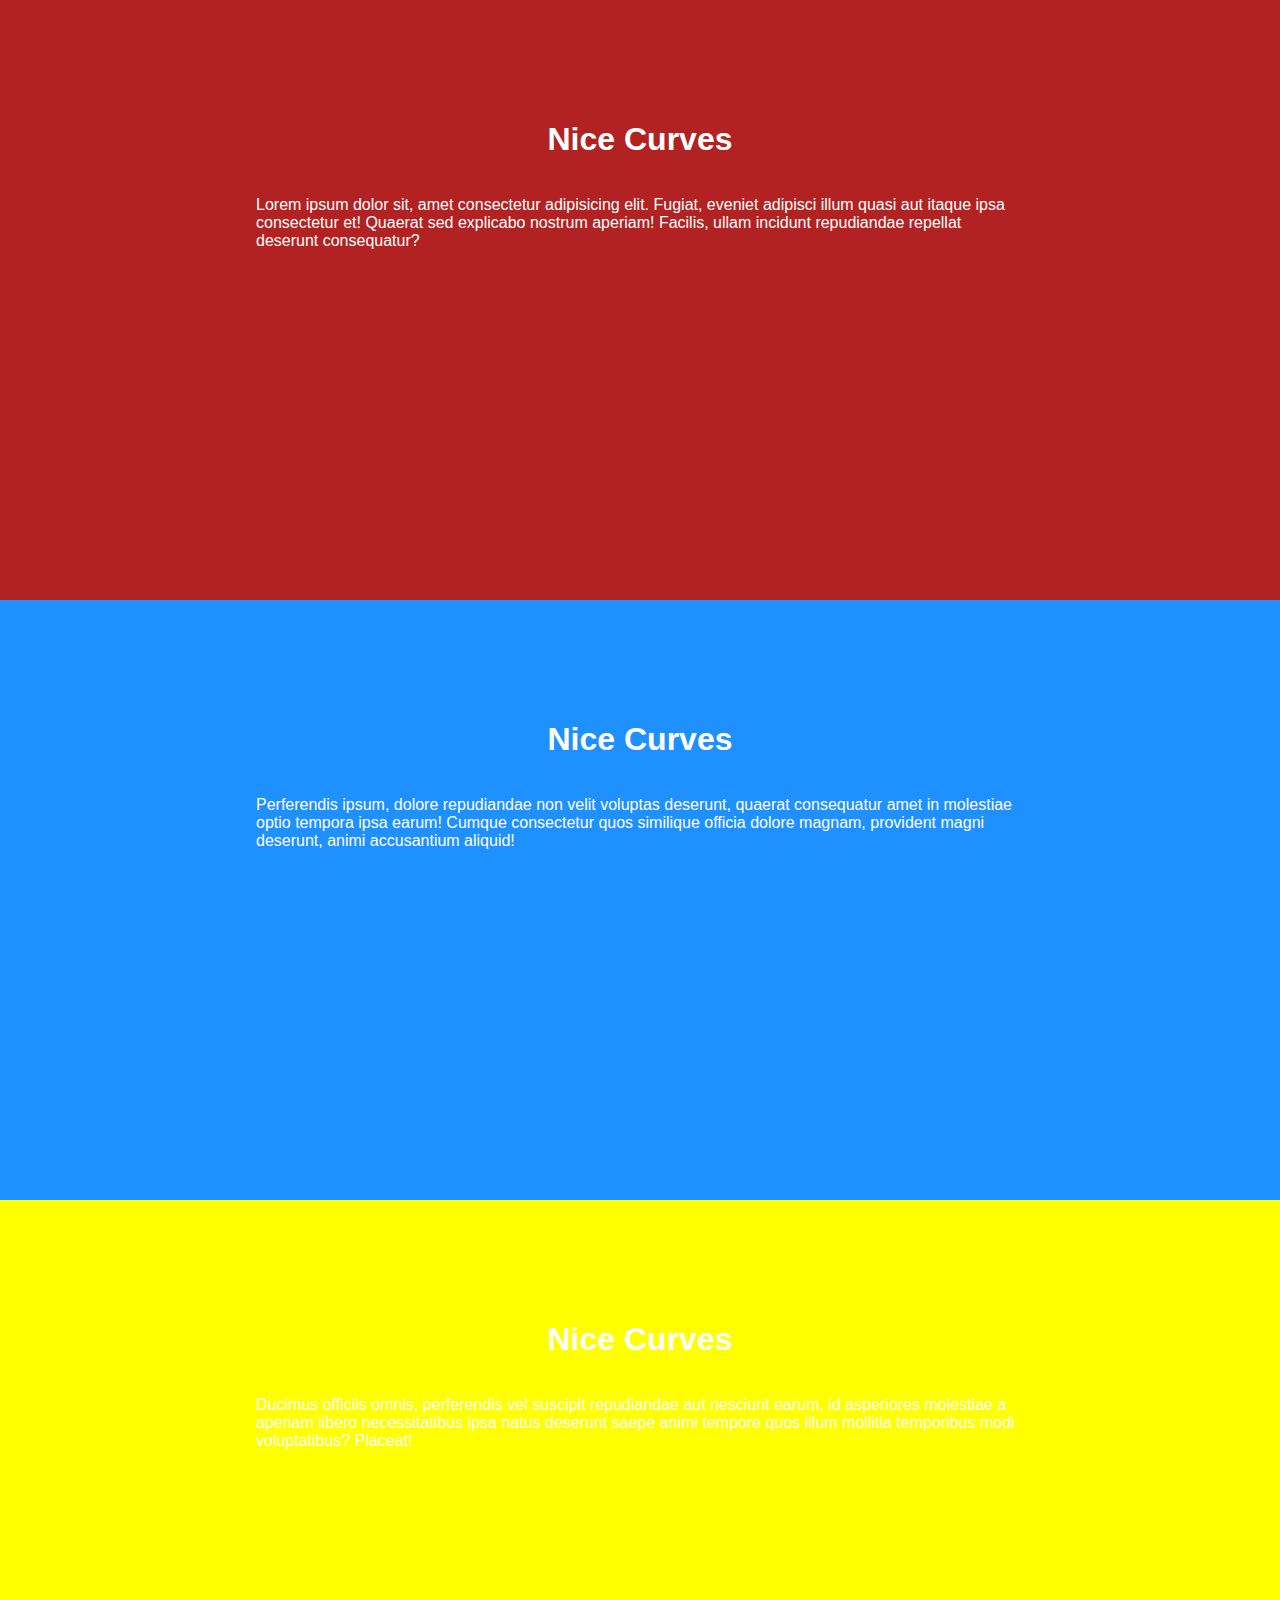
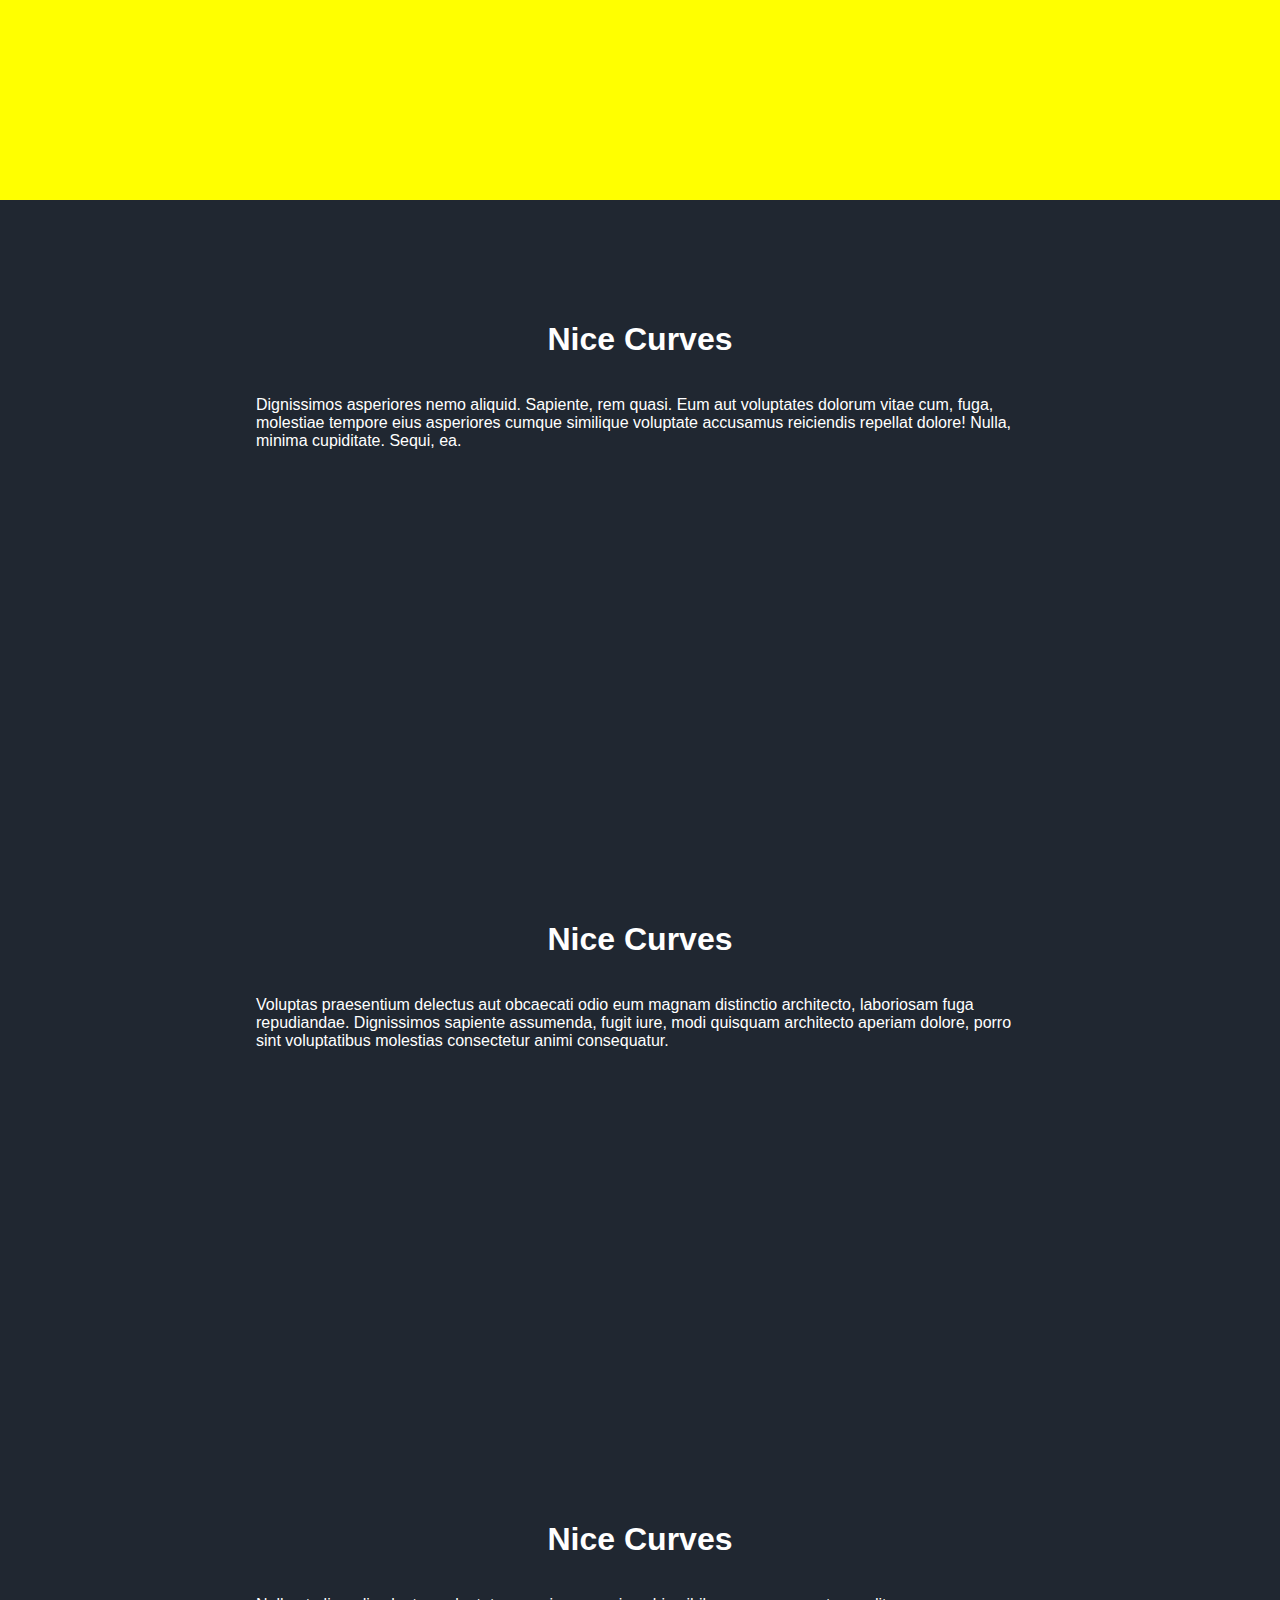
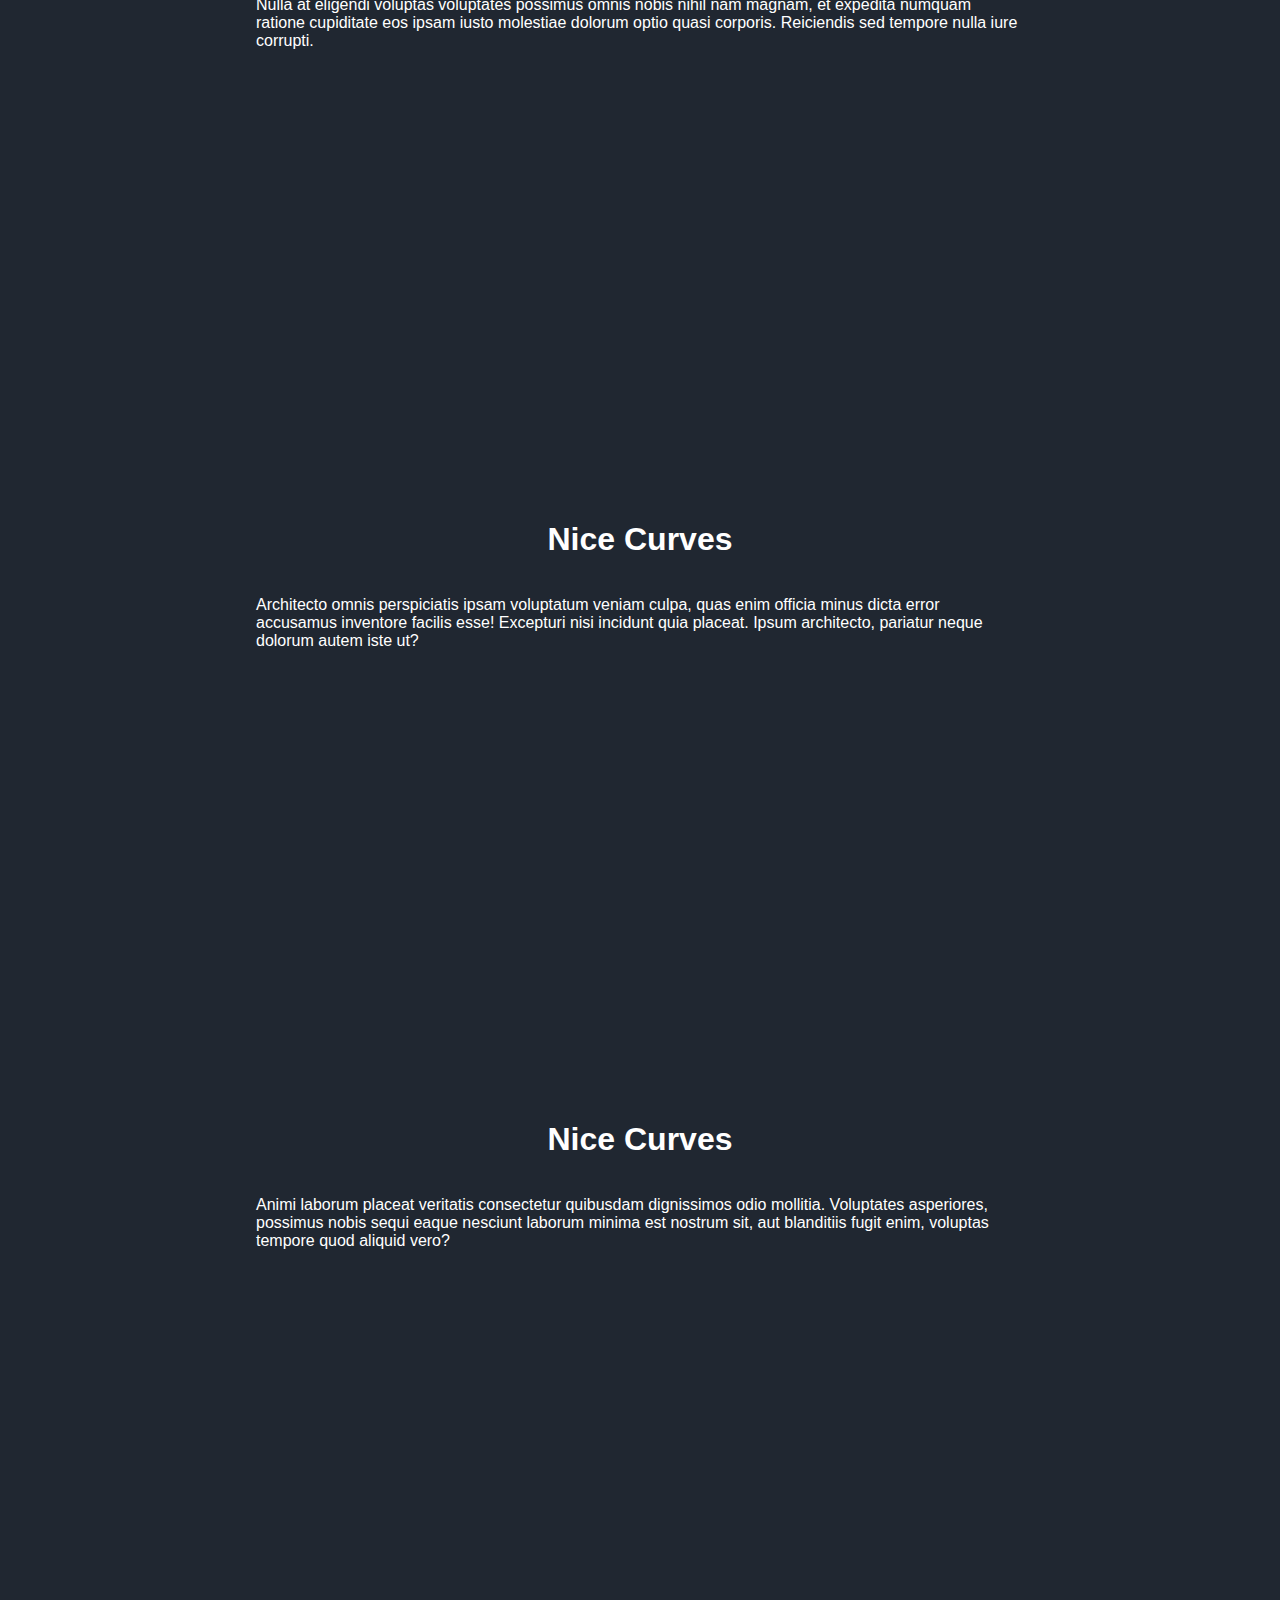
<file: 8-Bit-Portfolio-master/8-Bit-Portfolio-master/curves.html>
<!DOCTYPE html>
<html lang="en">
<head>
    <meta charset="UTF-8">
    <meta http-equiv="X-UA-Compatible" content="IE=edge">
    <meta name="viewport" content="width=device-width, initial-scale=1.0">
    <link rel="preconnect" href="https://fonts.gstatic.com">
    <link href="https://fonts.googleapis.com/css2?family=Press+Start+2P&display=swap" rel="stylesheet" >
    <title>Document</title>
    <style>
        body {
            margin: 0;
            font-family: 'Prompt', sans-serif;
            color: #fff;
            background: #202731;
        }

        section {
            position: relative;
            display: flex;
            flex-direction: column;
            align-items: center;
            min-height: 400px;
            padding: 100px 20vw;
        }

        .blue {
            background: dodgerblue;
        }

        .red {
            background: firebrick;
        }

        .yellow {
            background: yellow;
        }

        .curve {
            position: absolute;
            height: 225px;
            width: 100%;
            bottom: 0;
        }


    </style>
</head>
<body>
    <section class="red">
        <h1>Nice Curves</h1>
        <p>Lorem ipsum dolor sit, amet consectetur adipisicing elit. Fugiat, eveniet adipisci illum quasi aut itaque ipsa consectetur et! Quaerat sed explicabo nostrum aperiam! Facilis, ullam incidunt repudiandae repellat deserunt consequatur?</p>
        <div class="curve"></div>
    </section>
    <section class="blue">
        <h1>Nice Curves</h1>
        <p>Perferendis ipsum, dolore repudiandae non velit voluptas deserunt, quaerat consequatur amet in molestiae optio tempora ipsa earum! Cumque consectetur quos similique officia dolore magnam, provident magni deserunt, animi accusantium aliquid!</p>
    </section>
    <section class="yellow">
        <h1>Nice Curves</h1>
        <p>Ducimus officiis omnis, perferendis vel suscipit repudiandae aut nesciunt earum, id asperiores molestiae a aperiam libero necessitatibus ipsa natus deserunt saepe animi tempore quos illum mollitia temporibus modi voluptatibus? Placeat!</p>
    </section>
    <section>
        <h1>Nice Curves</h1>
        <p>Dignissimos asperiores nemo aliquid. Sapiente, rem quasi. Eum aut voluptates dolorum vitae cum, fuga, molestiae tempore eius asperiores cumque similique voluptate accusamus reiciendis repellat dolore! Nulla, minima cupiditate. Sequi, ea.</p>
    </section>
    <section>
        <h1>Nice Curves</h1>
        <p>Voluptas praesentium delectus aut obcaecati odio eum magnam distinctio architecto, laboriosam fuga repudiandae. Dignissimos sapiente assumenda, fugit iure, modi quisquam architecto aperiam dolore, porro sint voluptatibus molestias consectetur animi consequatur.</p>
    </section>
    <section>
        <h1>Nice Curves</h1>
        <p>Nulla at eligendi voluptas voluptates possimus omnis nobis nihil nam magnam, et expedita numquam ratione cupiditate eos ipsam iusto molestiae dolorum optio quasi corporis. Reiciendis sed tempore nulla iure corrupti.</p>
    </section>
    <section>
        <h1>Nice Curves</h1>
        <p>Architecto omnis perspiciatis ipsam voluptatum veniam culpa, quas enim officia minus dicta error accusamus inventore facilis esse! Excepturi nisi incidunt quia placeat. Ipsum architecto, pariatur neque dolorum autem iste ut?</p>
    </section>
    <section>
        <h1>Nice Curves</h1>
        <p>Animi laborum placeat veritatis consectetur quibusdam dignissimos odio mollitia. Voluptates asperiores, possimus nobis sequi eaque nesciunt laborum minima est nostrum sit, aut blanditiis fugit enim, voluptas tempore quod aliquid vero?</p>
    </section>
</body>
</html>
</file>
